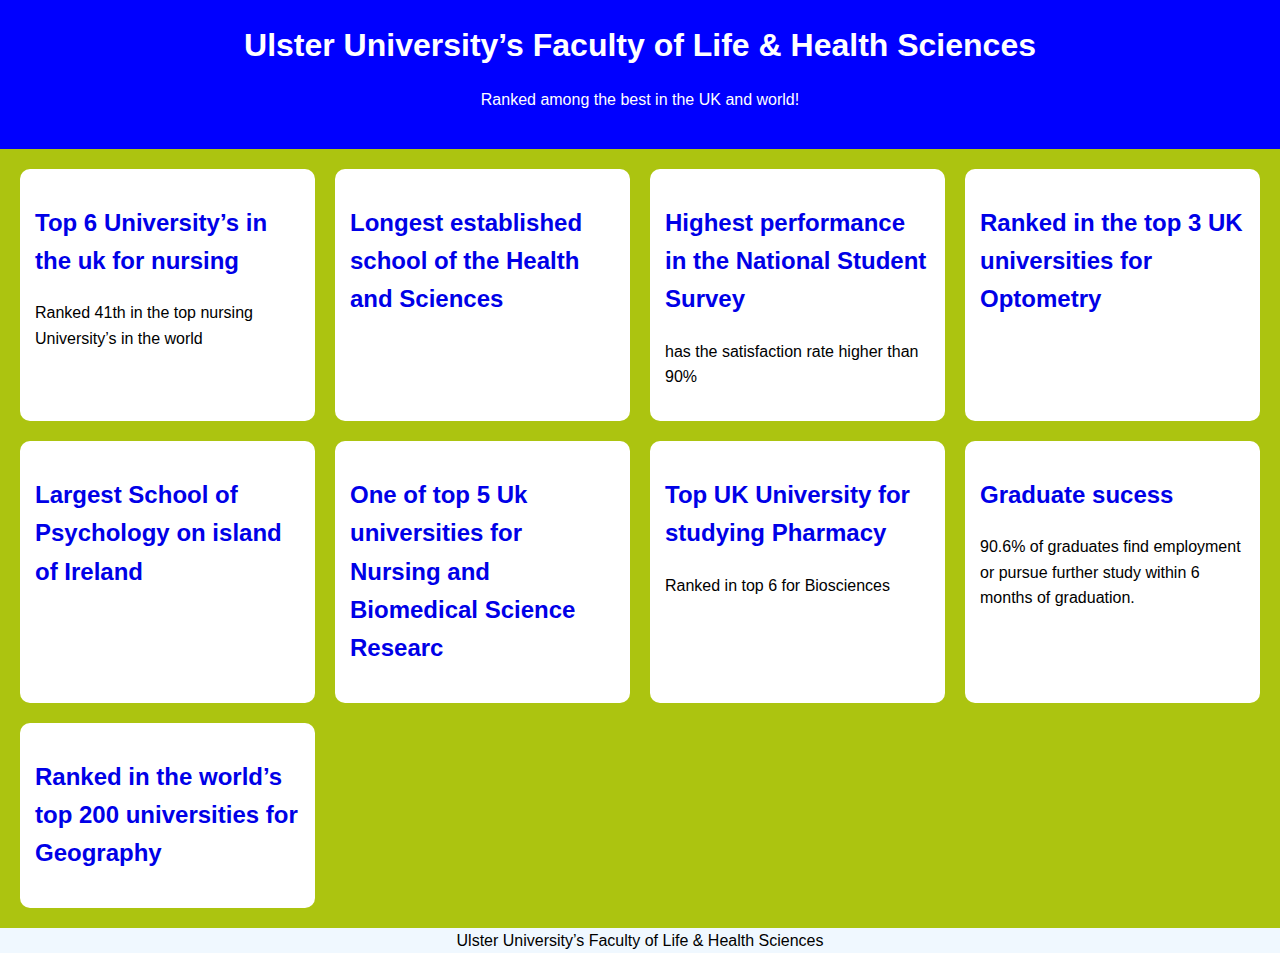
<file: lab 3 html/index.html>
<!DOCTYPE html>
<html lang="en">
<head>
    <meta charset="UTF-8">
    <meta name="viewport" contentulster un="width=device-width, initial-scale=1.0">
    <title>Ulster University’s Faculty of Life & Health Sciences</title>
    <link rel="stylesheet" href="style.css">
</head>
<body>
    <header>
        <h1>Ulster University’s Faculty of Life & Health Sciences</h1>
        <p>Ranked among the best in the UK and world!</p>
    </header>


    <section class="infographics">
        <div class="fact">
            <h2>
                Top 6 University’s in the uk for nursing
            </h2>
            <p>
                Ranked 41th in the top nursing University’s in the world
            </p>
        </div>

        <div class="fact">
            <h2>
                Longest established school of the Health and Sciences
            </h2>
        </div>

        <div class="fact">
            <h2>
                Highest performance in the National Student Survey
            </h2>
            <p>
                has the satisfaction rate higher than 90%
            </p>
        </div>

        <div class="fact">
            <h2>
                Ranked in the top 3 UK universities for Optometry
            </h2>
        </div>

        <div class="fact">
            <h2>
                Largest School of Psychology on island of Ireland
            </h2>
        </div>
        
        <div class="fact">
            <h2>
                One of top 5 Uk universities for Nursing and Biomedical Science Researc
            </h2>
        </div>

        <div class="fact">
            <h2>
                Top UK University for studying Pharmacy
            </h2>
            <p>
               Ranked in top 6 for Biosciences
            </p>
        </div>

        <div class="fact">
            <h2>
                Graduate sucess
            </h2>
            <p>90.6% of graduates find employment or pursue further study within 6 months
                 of graduation.</p>
            
        </div>

        <div class="fact">
            <h2>
               Ranked in the world’s top 200 universities for Geography
            </h2>
            
        </div>

    </section>

    <footer>
            Ulster University’s Faculty of Life & Health Sciences
    </footer>

    
</body>
</html>
</file>
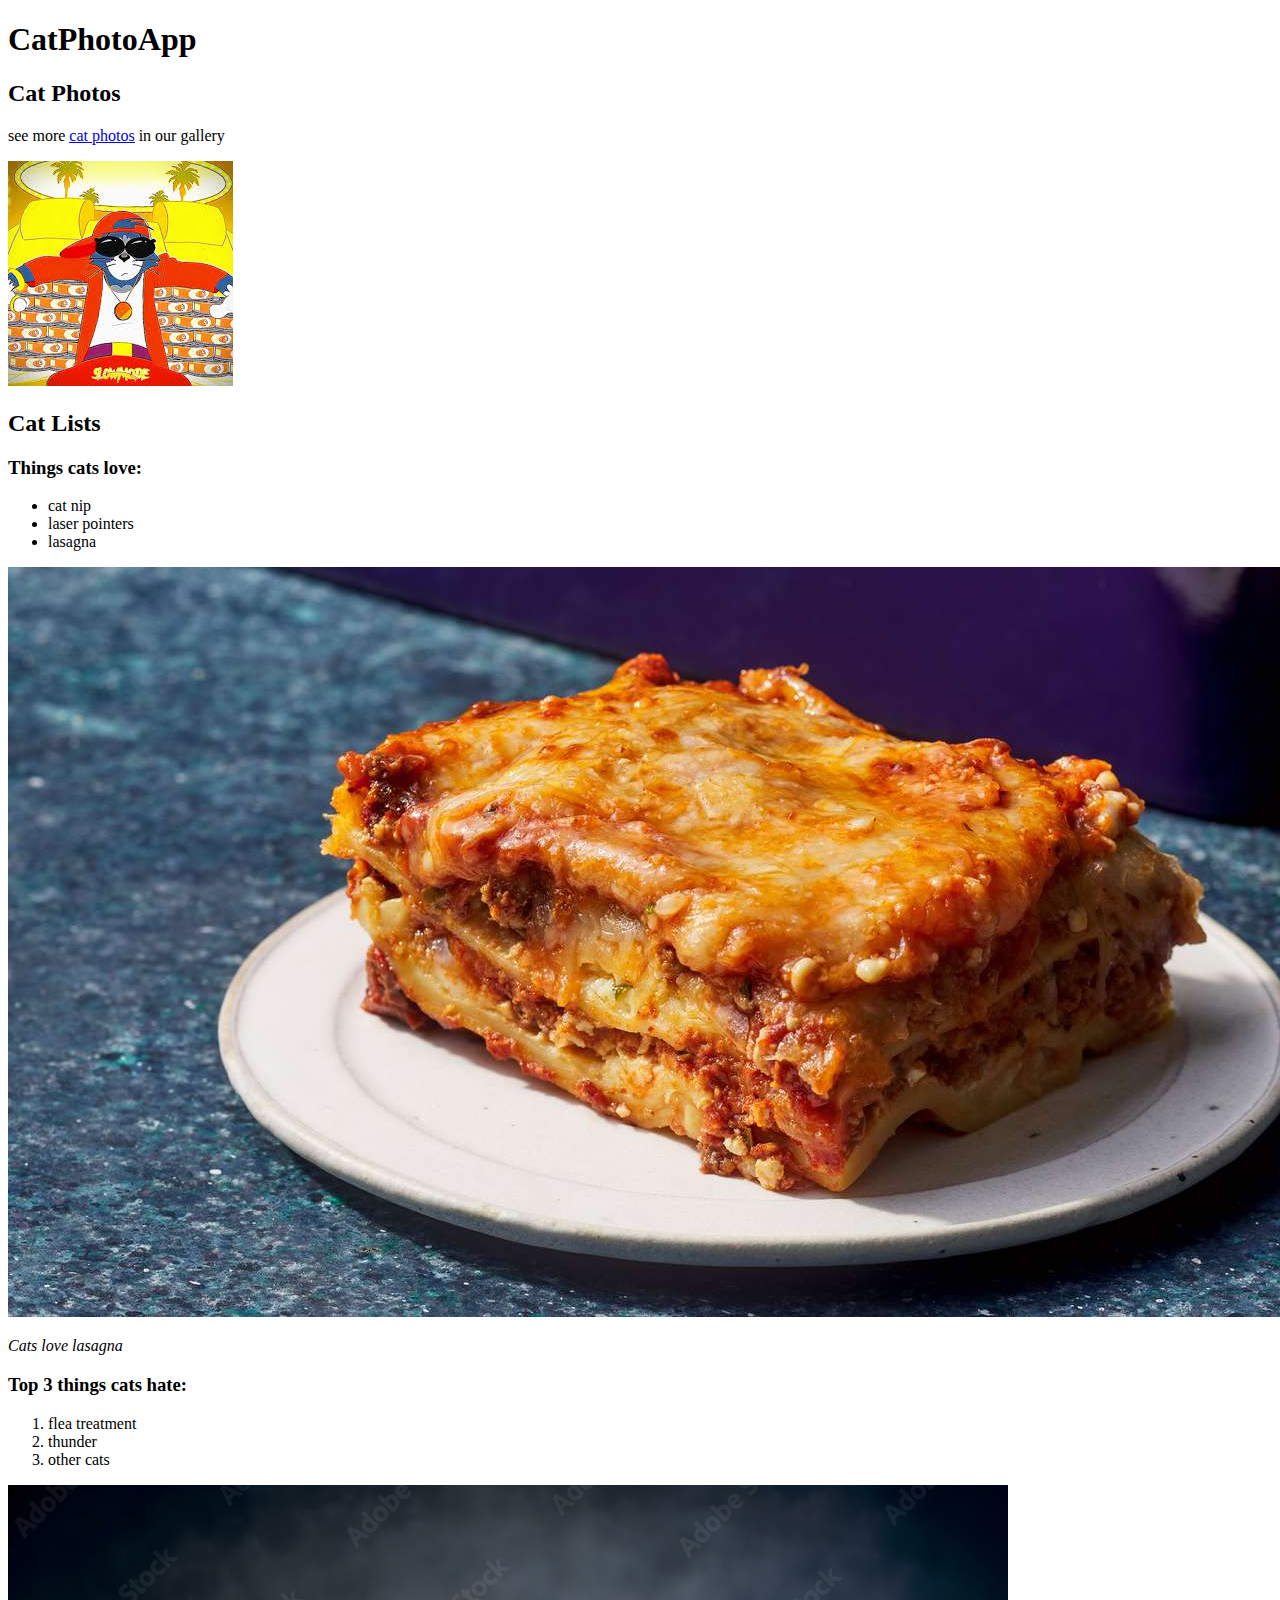
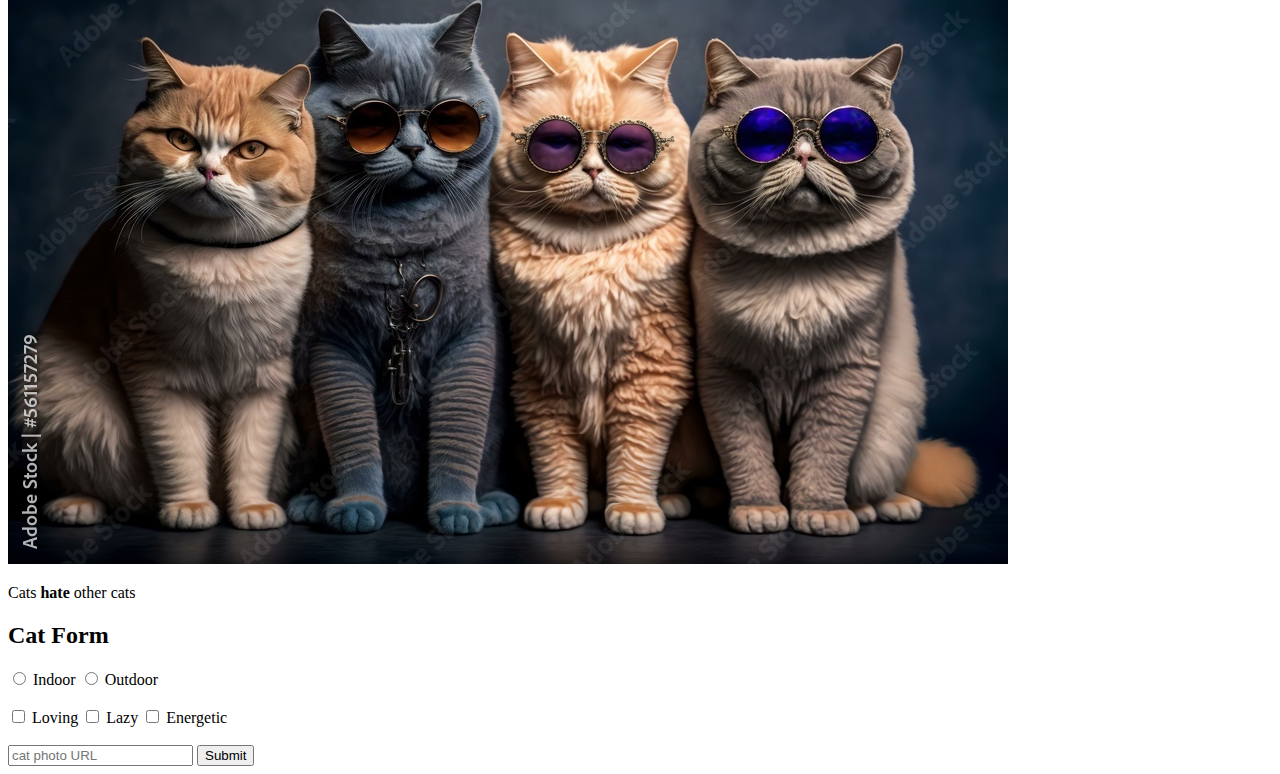
<file: lab 2 html/cat webpage.html>
<!DOCTYPE html>
<html lang="en">
<head>
    <meta charset="UTF-8">
    <meta name="viewport" content="width=device-width, initial-scale=1.0">
    <title>Document</title>
</head>
<body>
    <h1>CatPhotoApp</h1>

    <h2>Cat Photos</h2>
   
    <p>see more <u> <a href="#">cat photos</a></u> in our gallery</p>

    <img src="cat.jpeg" alt="Tom .">

    <h2>Cat Lists</h2>
    <h3>Things cats love:</h3>
    <ul>
      <li>cat nip</li>
      <li>laser pointers</li>
      <li>lasagna</li>
    </ul>
    <img src="lasagna.jpg" alt="photo of lasagna">
    <p><i>Cats love lasagna</i></p>

    <h3>Top 3 things cats hate:</h3>
    <ol>
      <li>flea treatment</li>
      <li>thunder</li>
      <li>other cats</li>
    </ol>
    <img src="cat group photo.jpg" alt="a group of cat">
    <p>Cats <b>hate</b> other cats</p>
    

    <h2>Cat Form</h2>
    <form action="https://freecatphotoapp.com/submit-cat-photo">
      <label for="indoor"><input id="indoor" type="radio" name="indoor-outdoor" value="indoor"> Indoor</label>
      <label for="outdoor"><input id="outdoor" type="radio" name="indoor-outdoor" value="outdoor"> Outdoor</label>
      <br><br>
      <label for="loving"><input id="loving" type="checkbox" name="personality" value="loving"> Loving</label>
      <label for="lazy"><input id="lazy" type="checkbox" name="personality" value="lazy"> Lazy</label>
      <label for="energetic"><input id="energetic" type="checkbox" name="personality" value="energetic"> Energetic</label>
      <br><br>
      <input type="text" name="catphotourl" placeholder="cat photo URL">
      <button type="submit">Submit</button>
    </form>


</body>
</html>
</body>
</html>
</file>
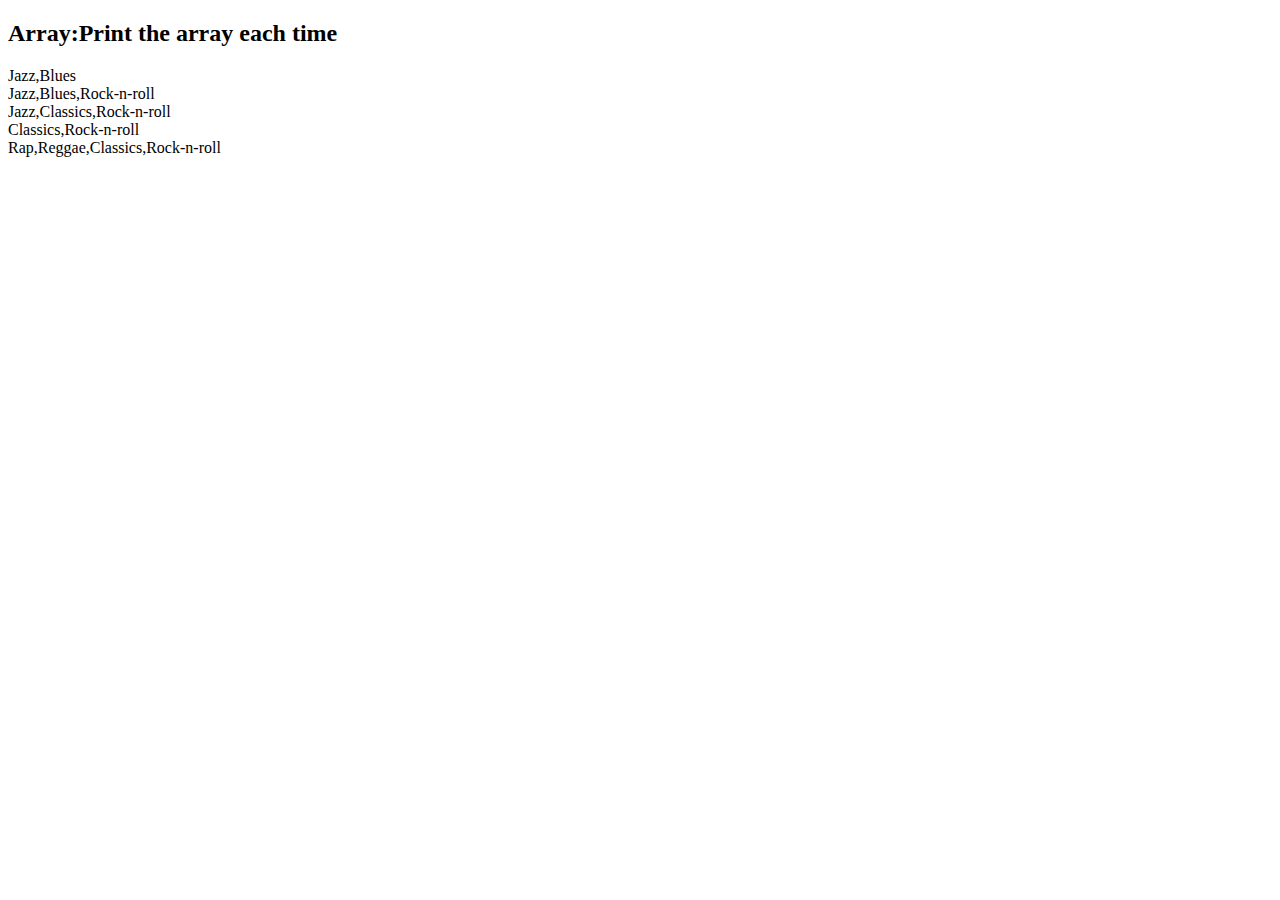
<file: week five lab/task2.html>
<!DOCTYPE html>
<html lang="en">
<head>
    <meta charset="UTF-8">
    <meta name="viewport" content="width=device-width, initial-scale=1.0">
    <title>Document</title>
</head>
<body>
    <h2>Array:Print the array each time</h2>
    <div id="output"></div><!---to display the result-->

    <script>
        // Step 1 create an array
        var styles=["Jazz","Blues"];

        // step 2 Functoin to display an array as a comma-separated

        function updateOutput(){
            document.querySelector('#output').innerHTML +=styles.join(",")+"<br>"

         }

          //Show initial array
          updateOutput();

          //step 3 Add"Rock-n-Roll" to the end of the array
          styles.push("Rock-n-roll");
          updateOutput();// now we will be able to see the updated array

          //Step 4 change the middle item 

          var middleIndex=Math.floor(styles.length/2);

          styles[middleIndex]="Classics";
          updateOutput();//Display the updated output

          //step 5 Remove the first item from the array
          styles.shift();//Remove first item
          updateOutput();//Dispaly the updated output

          //step 6 Add "Rap"and "Reggae" to the start of the array
          styles.unshift("Rap","Reggae");
          updateOutput();//Display the updated output
                 
    </script>
    
</body>
</html>
</file>
<file: lab 3 html/style.css>
@charset "UTF-8";

body{
    font-family: Arial, Helvetica, sans-serif;
    line-height: 1.6;
    background-color: #ACC410;
    margin: 0px;
    padding: 0px;

}

header{
    text-align: center;
    background-color: blue;
    padding: 20px;
    color: white;
}

h1{
    margin: 0px;
}

.infographics
{
    display: grid;
    grid-template-columns: repeat(auto-fill, minmax(250px,1fr));
    margin: 20px;
    gap: 20px;
    
}

.fact
{
    background-color: white;
    padding: 15px;
    border-radius: 10px;
}

.fact h2{
    color:#0000E7;
}

footer{

    background-color: aliceblue;
    text-align: center;
    color: black;
    padding: 20px;
}
</file>
